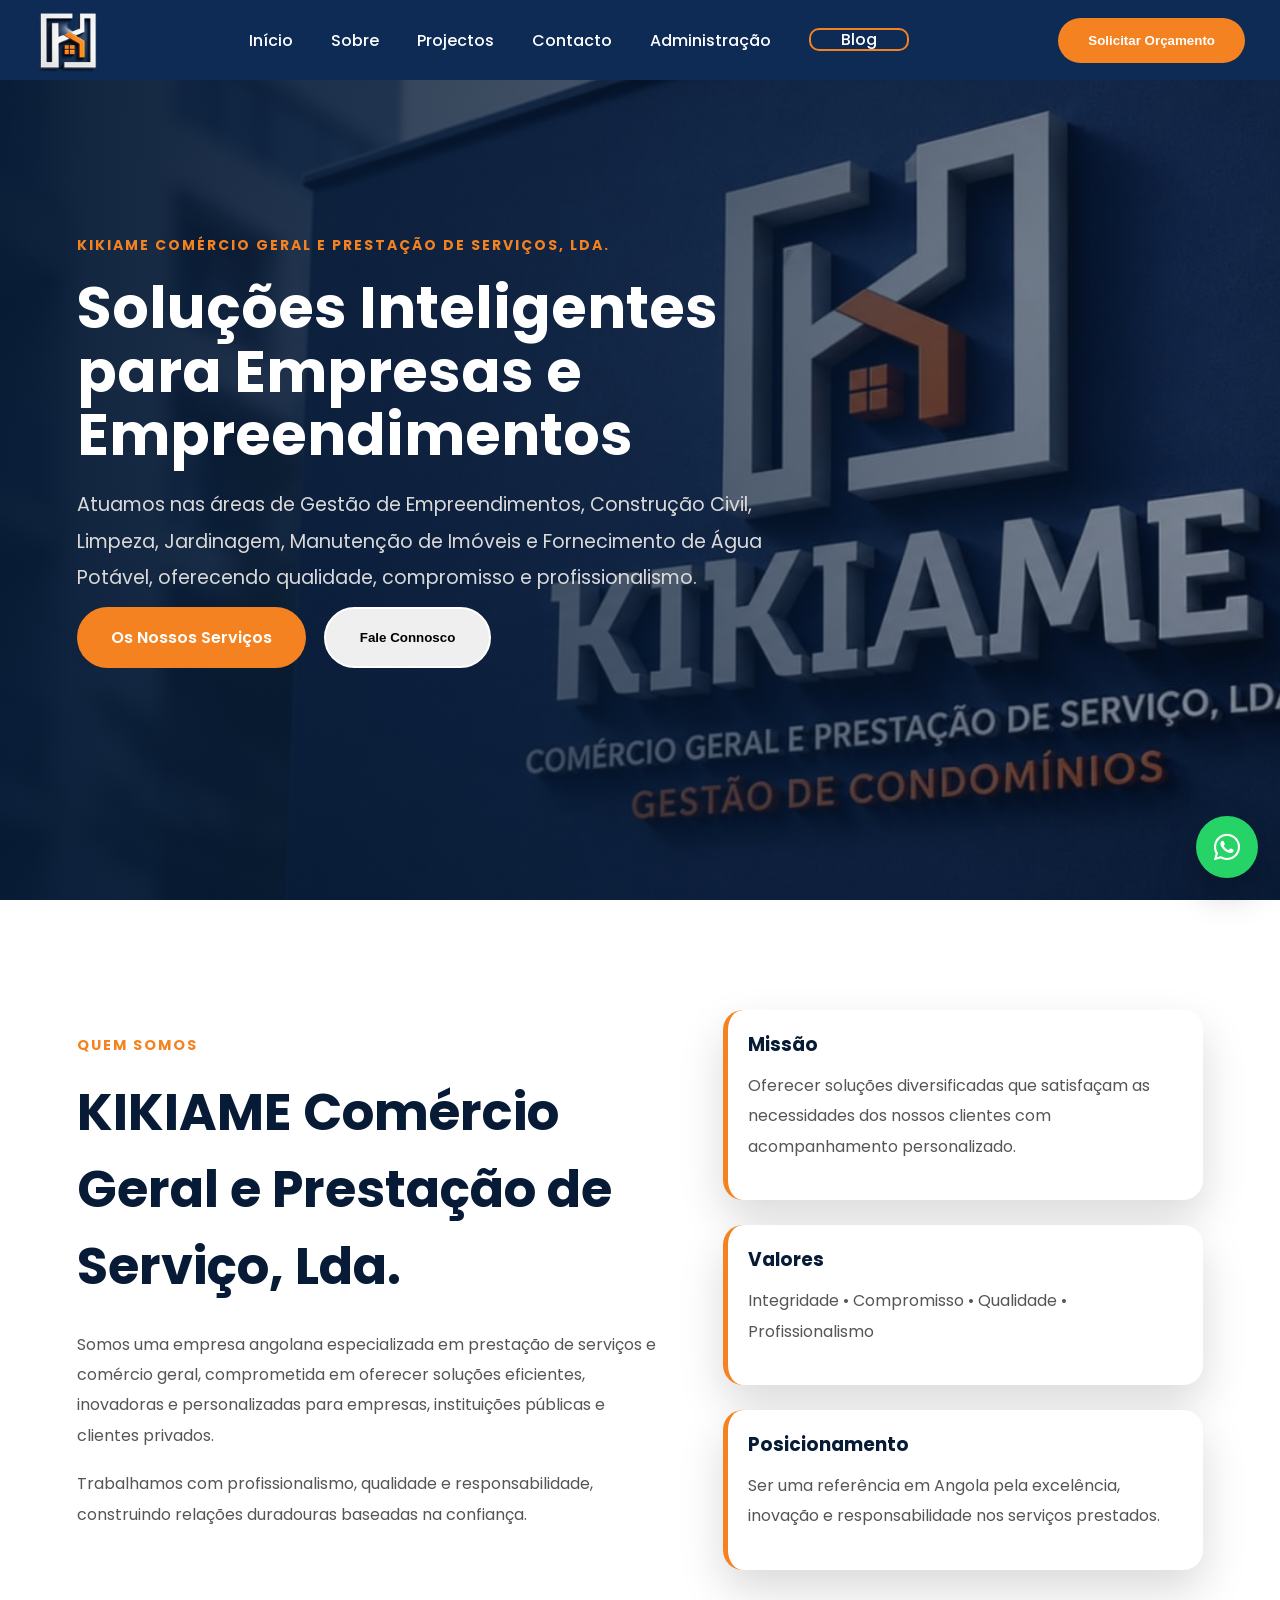
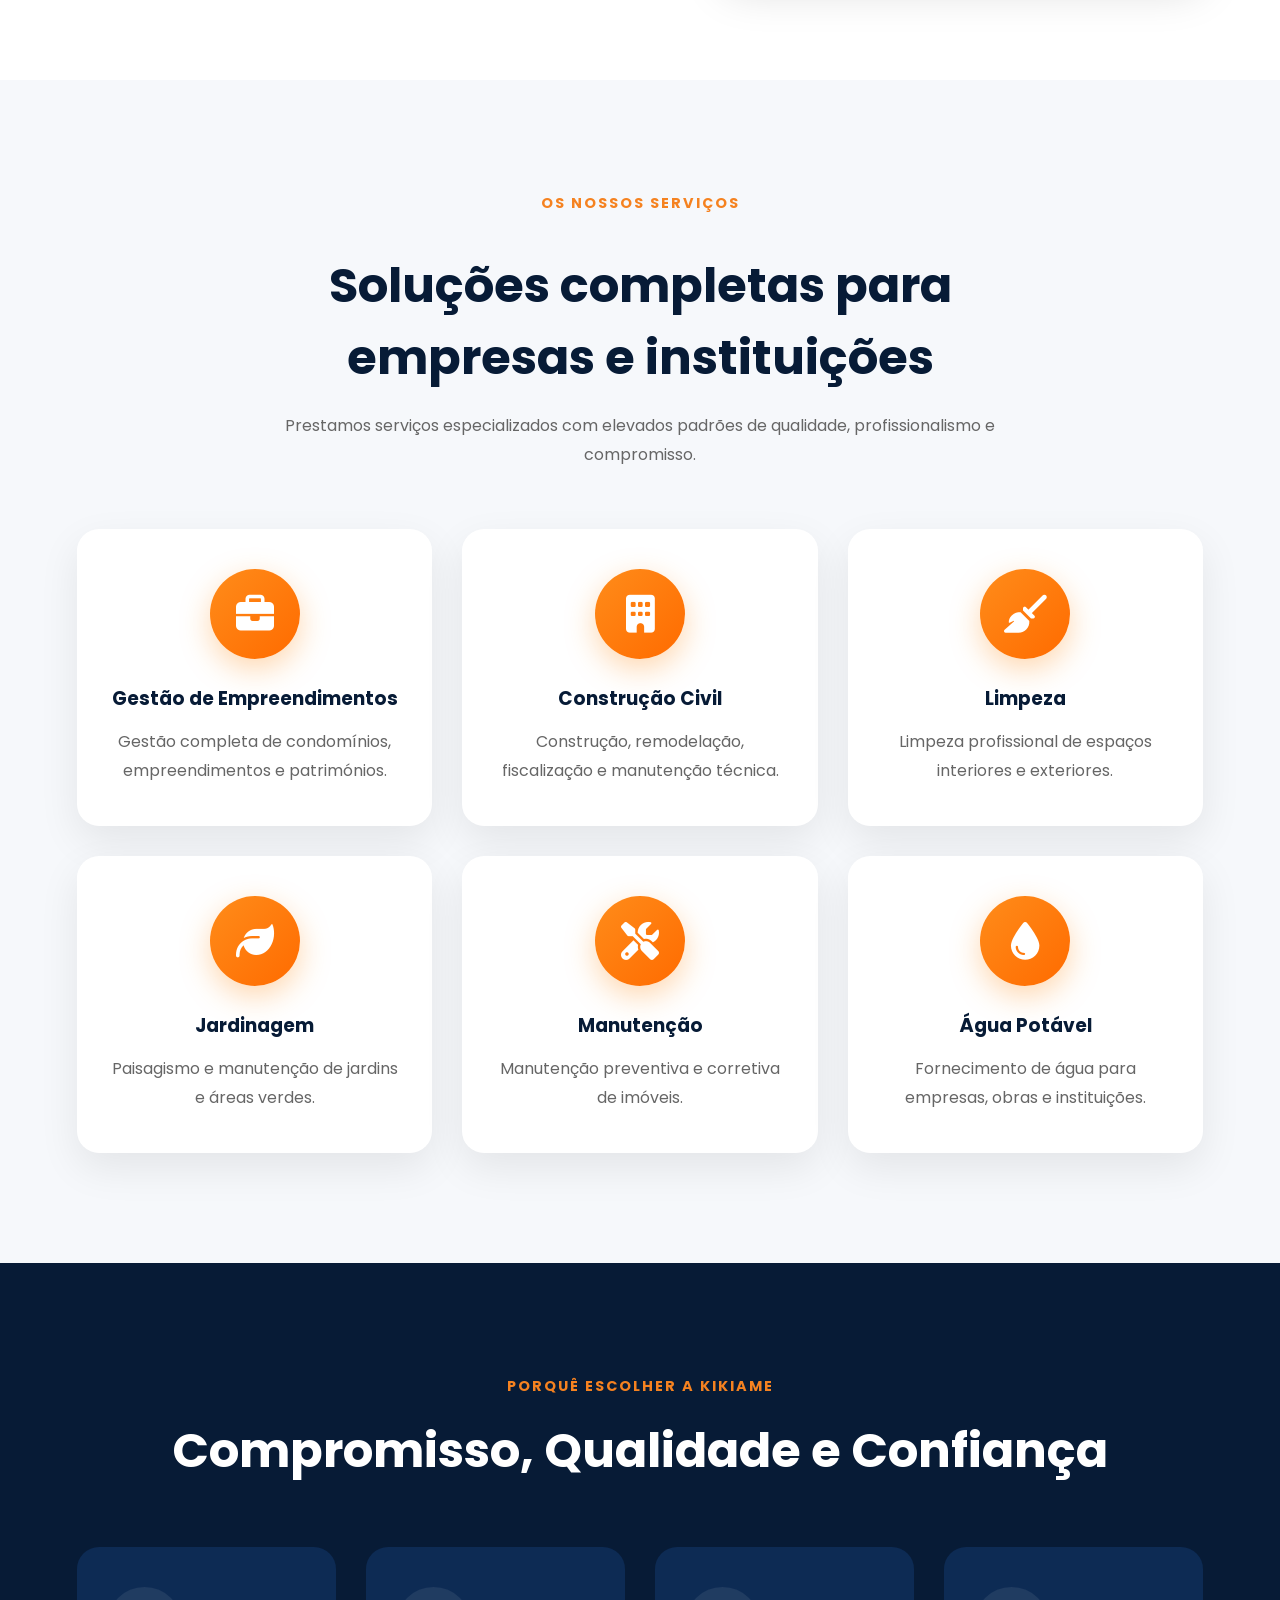
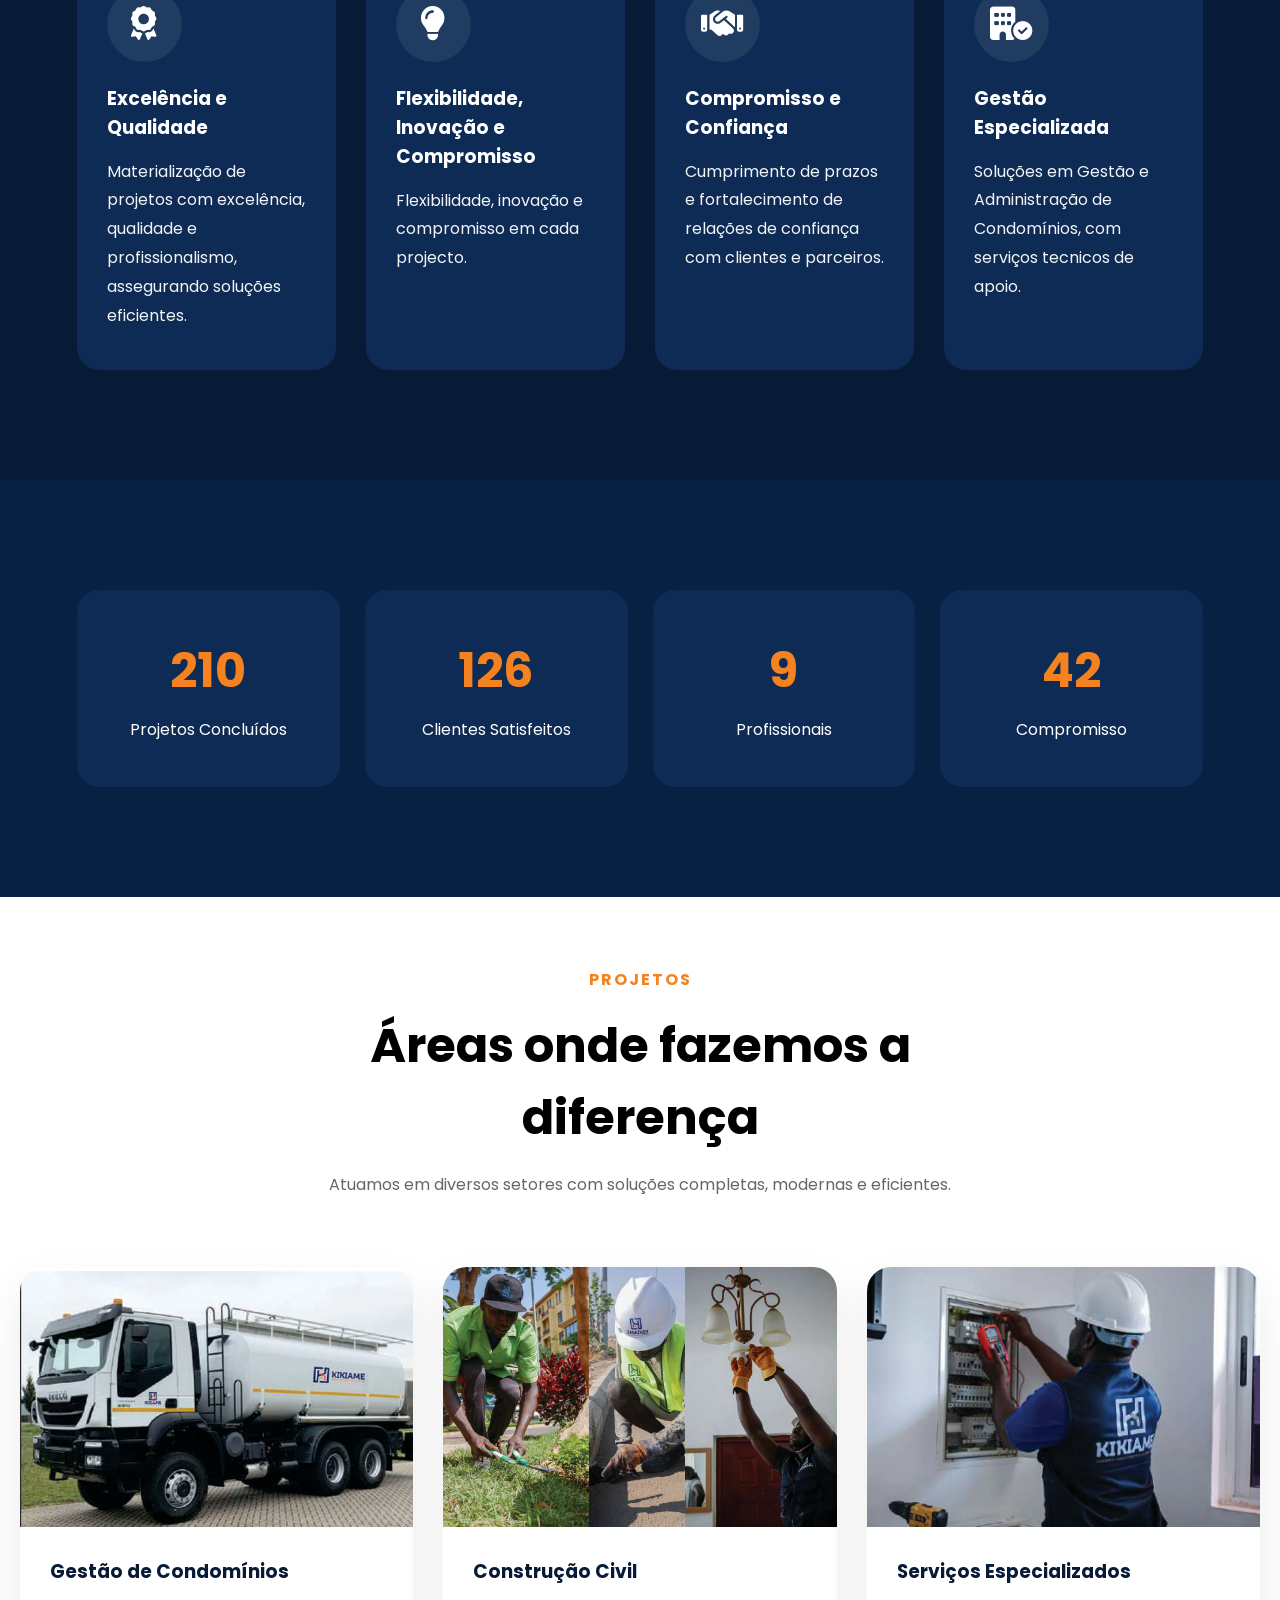
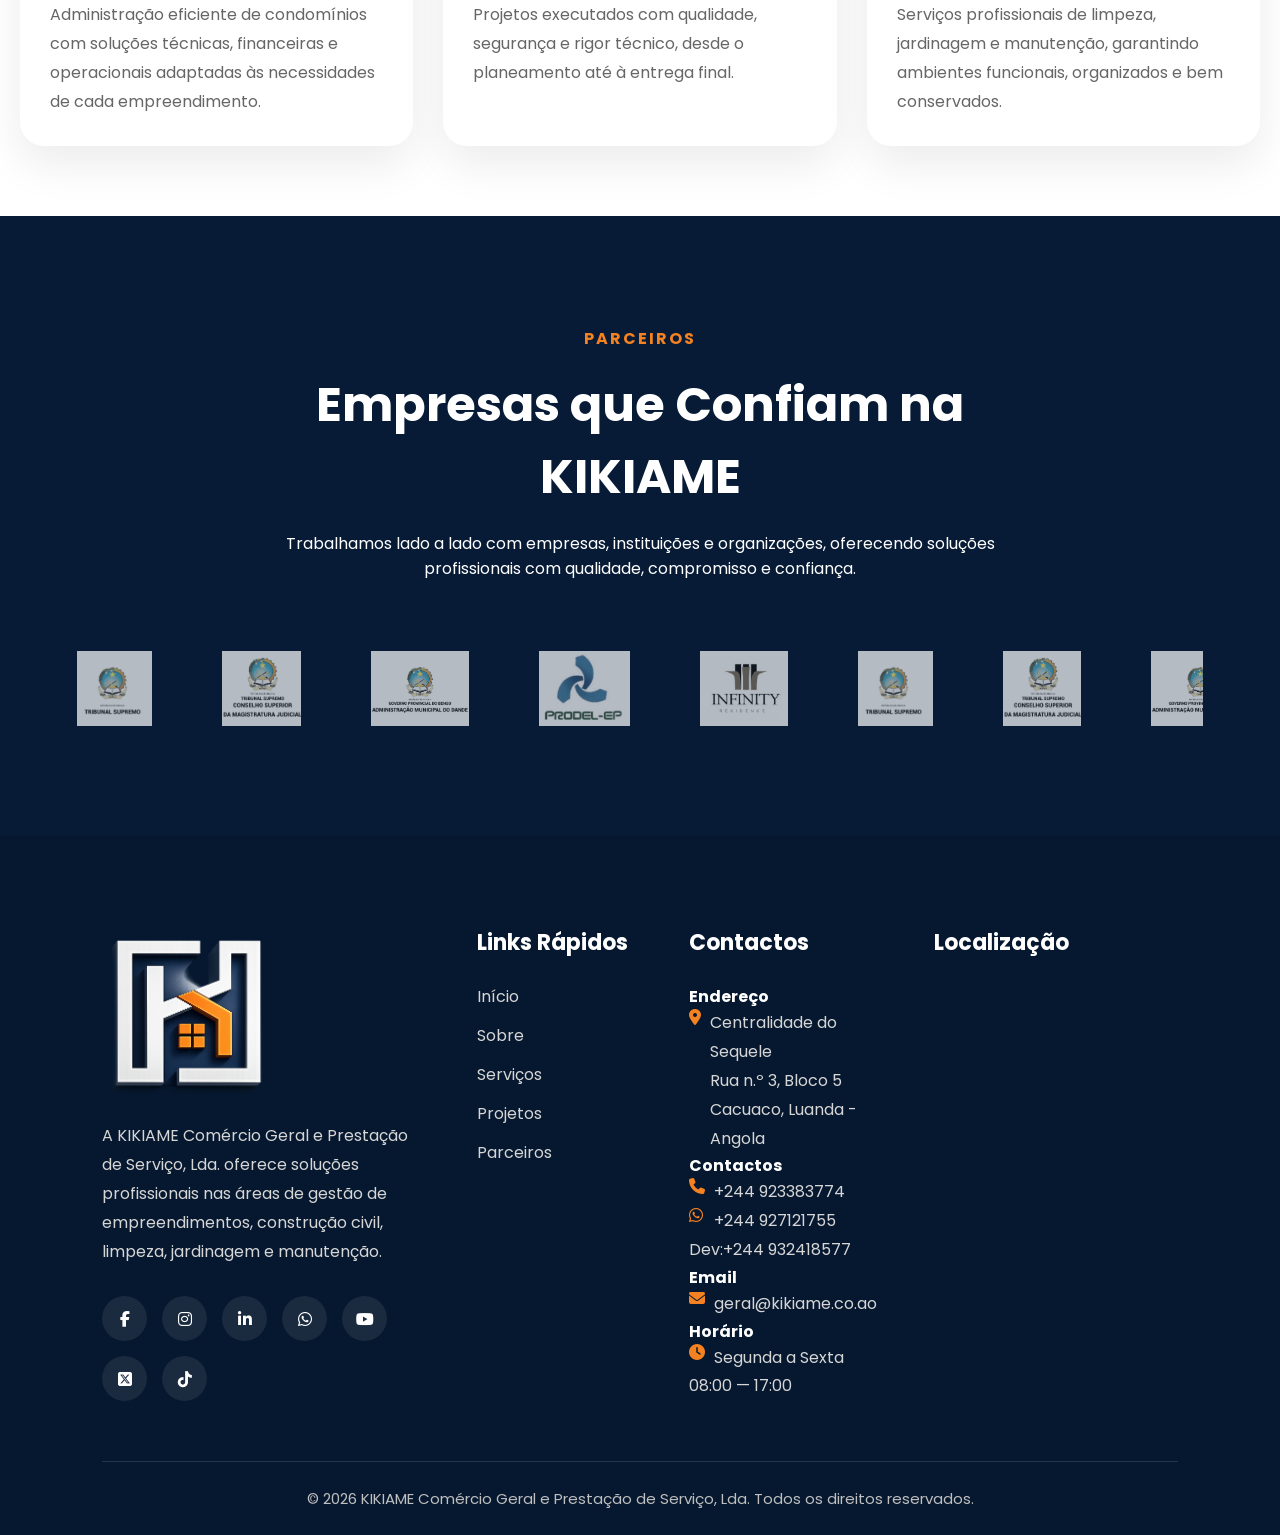
<file: index.html>
<!DOCTYPE html>
<html lang="pt">
<head>

<meta charset="UTF-8">
<meta name="viewport" content="width=device-width, initial-scale=1.0">

<title>KIKIAME | Comércio Geral e Prestação de Serviço</title>

<meta name="description"
content="Empresa especializada em Gestão de Condomínios, Construção Civil, Limpeza, Jardinagem e Manutenção em Angola.">

<link rel="stylesheet" href="assets/css/style.css">
<link rel="stylesheet" href="assets/css/responsive.css">
<link rel="stylesheet" href="assets/css/animations.css">

<link rel="stylesheet"
href="https://unpkg.com/aos@2.3.4/dist/aos.css">

<link rel="preconnect" href="https://fonts.googleapis.com">

<link href="https://fonts.googleapis.com/css2?family=Poppins:wght@300;400;500;600;700;800&display=swap" rel="stylesheet">

<link rel="stylesheet"
href="https://cdnjs.cloudflare.com/ajax/libs/font-awesome/6.5.2/css/all.min.css">

</head>

<body>


<div id="loader">

    <div class="loader-content">

        <img src="assets/images/logo.png" alt="KIKIAME">

        <div class="loader-bar">

            <div class="loader-progress"></div>

        </div>

        <p>A preparar a melhor experiência...</p>

    </div>

</div>


<header>

    <nav class="navbar">

        <a href="#" class="logo">

            <img src="assets/images/logo.png" alt="KIKIAME">

        </a>

        <ul class="nav-links">

            <li><a href="#">Início</a></li>

            <li><a href="#sobre">Sobre</a></li>

            <li><a href="#projetos">Projectos</a></li>

            <li><a href="#contacto">Contacto</a></li>

            <li><a href="login.html" target="_blank">Administração</a></li>

            <li><a href="blog.html" id="blog">Blog</a></li>
         
        </ul>

        <button class="btn-orcamento open-modal">
            Solicitar Orçamento
        </button>

        <div class="menu-toggle">

            <span></span>

            <span></span>

            <span></span>

        </div>

    </nav>

</header>

<section class="hero">

    <div class="hero-overlay"></div>

    <div class="hero-content"  data-aos="fade-right">

        <span class="hero-tag">
            KIKIAME Comércio Geral e Prestação de Serviços, Lda.
        </span>

        <h1>
            Soluções Inteligentes para Empresas e Empreendimentos
        </h1>

        <p>
            Atuamos nas áreas de Gestão de Empreendimentos, Construção Civil,
            Limpeza, Jardinagem, Manutenção de Imóveis e Fornecimento de Água
            Potável, oferecendo qualidade, compromisso e profissionalismo.
        </p>

        <div class="hero-buttons">

            <a href="#servicos" class="btn-primary">
                Os Nossos Serviços
            </a>

         <button type="button" class="btn-secondary" id="openContact">
                Fale Connosco
        </button>

        </div>

    </div>

</section>
<section class="about" id="sobre">

    <div class="container">

        <div class="about-left"  data-aos="fade-right">

            <span class="section-tag">QUEM SOMOS</span>

            <h2>KIKIAME Comércio Geral e Prestação de Serviço, Lda.</h2>

            <p>
                Somos uma empresa angolana especializada em prestação de serviços
                e comércio geral, comprometida em oferecer soluções eficientes,
                inovadoras e personalizadas para empresas, instituições públicas
                e clientes privados.
            </p>

            <p>
                Trabalhamos com profissionalismo, qualidade e responsabilidade,
                construindo relações duradouras baseadas na confiança.
            </p>

        </div>

        <div class="about-right" data-aos="fade-left">

            <div class="info-card">

                <h3>Missão</h3>

                <p>
                    Oferecer soluções diversificadas que satisfaçam as necessidades
                    dos nossos clientes com acompanhamento personalizado.
                </p>

            </div>

            <div class="info-card">

                <h3>Valores</h3>

                <p>
                    Integridade • Compromisso • Qualidade • Profissionalismo
                </p>

            </div>

            <div class="info-card">

                <h3>Posicionamento</h3>

                <p>
                    Ser uma referência em Angola pela excelência, inovação e
                    responsabilidade nos serviços prestados.
                </p>

            </div>

        </div>

    </div>

</section>

<section class="services" id="servicos">

    <div class="services-header">

        <span class="section-tag">OS NOSSOS SERVIÇOS</span>

        <h2>Soluções completas para empresas e instituições</h2>

        <p>
            Prestamos serviços especializados com elevados padrões de qualidade,
            profissionalismo e compromisso.
        </p>

    </div>

    <div class="services-grid">

        <div class="service-card" data-aos="fade-up">

            <div class="service-icon">
                <i class="fas fa-briefcase"></i>
            </div>

            <h3>Gestão de Empreendimentos</h3>

            <p>
                Gestão completa de condomínios, empreendimentos e patrimónios.
            </p>

        </div>

        <div class="service-card" data-aos="fade-up" data-aos-delay="100">

            <div class="service-icon">
                <i class="fa-solid fa-building"></i>
            </div>

            <h3>Construção Civil</h3>

            <p>
                Construção, remodelação, fiscalização e manutenção técnica.
            </p>

        </div>

        <div class="service-card" data-aos="fade-up" data-aos-delay="200">

            <div class="service-icon">
                <i class="fa-solid fa-broom"></i>
            </div>

            <h3>Limpeza</h3>

            <p>
                Limpeza profissional de espaços interiores e exteriores.
            </p>

        </div>

        <div class="service-card" data-aos="fade-up" data-aos-delay="300">

            <div class="service-icon">
                <i class="fa-solid fa-leaf"></i>
            </div>

            <h3>Jardinagem</h3>

            <p>
                Paisagismo e manutenção de jardins e áreas verdes.
            </p>

        </div>

        <div class="service-card" data-aos="fade-up" data-aos-delay="400">

            <div class="service-icon">
                <i class="fa-solid fa-screwdriver-wrench"></i>
            </div>

            <h3>Manutenção</h3>

            <p>
                Manutenção preventiva e corretiva de imóveis.
            </p>

        </div>

        <div class="service-card" data-aos="fade-up" data-aos-delay="500">

            <div class="service-icon">
                <i class="fa-solid fa-droplet"></i>
            </div>

            <h3>Água Potável</h3>

            <p>
                Fornecimento de água para empresas, obras e instituições.
            </p>

        </div>

    </div>

</section>

<section class="why-us">

    <div class="why-header">

        <span class="section-tag">PORQUÊ ESCOLHER A KIKIAME</span>

        <h2>Compromisso, Qualidade e Confiança</h2>

    </div>

 <div class="why-grid">


    <div class="why-card" data-aos="fade-up">

        <div class="why-icon">

            <i class="fa-solid fa-award"></i>

        </div>

        <h3>Excelência e Qualidade</h3>

        <p>
            Materialização de projetos com excelência,
            qualidade e profissionalismo, assegurando soluções eficientes.
        </p>

    </div>


    <div class="why-card" data-aos="fade-up" data-aos-delay="100">

        <div class="why-icon">

            <i class="fa-solid fa-lightbulb"></i>

        </div>

        <h3>Flexibilidade, Inovação e Compromisso</h3>

        <p>
           Flexibilidade, inovação e compromisso em cada projecto.
        </p>

    </div>


    <div class="why-card" data-aos="fade-up" data-aos-delay="200">

        <div class="why-icon">

            <i class="fa-solid fa-handshake"></i>

        </div>

        <h3>Compromisso e Confiança</h3>

        <p>
            Cumprimento de prazos e fortalecimento de relações de confiança com clientes e parceiros.
        </p>

    </div>


    <div class="why-card" data-aos="fade-up" data-aos-delay="300">

        <div class="why-icon">

            <i class="fa-solid fa-building-circle-check"></i>

        </div>

        <h3>Gestão Especializada</h3>

        <p>
            Soluções em Gestão e Administração de Condomínios, com serviços tecnicos de apoio.
        </p>

    </div>

</div>

</section>


<section class="stats">

    <div class="stats-container">

        <div class="stat-box" data-aos="zoom-in">

            <h2 class="counter" data-target="500">0</h2>

            <p>Projetos Concluídos</p>

        </div>

        <div class="stat-box" data-aos="zoom-in">

            <h2 class="counter" data-target="300">0</h2>

            <p>Clientes Satisfeitos</p>

        </div>

        <div class="stat-box" data-aos="zoom-in">

            <h2 class="counter" data-target="20">0</h2>

            <p>Profissionais</p>

        </div>

        <div class="stat-box" data-aos="zoom-in">

            <h2 class="counter" data-target="100">0</h2>

            <p>Compromisso</p>

        </div>

    </div>

</section>

<section class="projects" id="projetos">

    <div class="section-title">

        <span>PROJETOS</span>

        <h2>Áreas onde fazemos a diferença</h2>

        <p>
            Atuamos em diversos setores com soluções completas, modernas e eficientes.
        </p>

    </div>

    <div class="projects-grid">

        <div class="project-card" data-aos="zoom-in-up">
            <img src="assets/images/project1.jpg" alt="Condomínios">
            <div class="project-info">
                <h3>Gestão de Condomínios</h3>
                <p>
Administração eficiente de condomínios com soluções técnicas,
financeiras e operacionais adaptadas às necessidades de cada empreendimento.
            </p>
            </div>
        </div>

        <div class="project-card" data-aos="zoom-in-up">
            <img src="assets/images/project2.jpg" alt="Construção">
            <div class="project-info">
                <h3>Construção Civil</h3>
                <p>
Projetos executados com qualidade, segurança e rigor técnico,
desde o planeamento até à entrega final.
                </p>
            </div>
        </div>

        <div class="project-card" data-aos="zoom-in-up">
            <img src="assets/images/project3.jpg" alt="Limpeza">
            <div class="project-info">
                <h3>Serviços Especializados</h3>
               <p>
Serviços profissionais de limpeza, jardinagem e manutenção,
garantindo ambientes funcionais, organizados e bem conservados.
            </p>
            </div>
        </div>

    </div>

</section>

<section class="partners" id="parceiros">

    <div class="section-title" data-aos="fade-up">

        <span>PARCEIROS</span>

        <h2 id="trabalhamosaolado1">Empresas que Confiam na KIKIAME</h2>

        <p id="trabalhamosaolado">
            Trabalhamos lado a lado com empresas, instituições e organizações,
            oferecendo soluções profissionais com qualidade, compromisso e confiança.
        </p>

    </div>

    <div class="partners-slider" data-aos="fade-up" data-aos-delay="200">

        <div class="partners-track">

            <img src="assets/images/partner1.png" alt="Parceiro 1">
            <img src="assets/images/partner2.png" alt="Parceiro 2">
            <img src="assets/images/partner3.png" alt="Parceiro 3">
            <img src="assets/images/partner4.png" alt="Parceiro 4">
            <img src="assets/images/partner5.png" alt="Parceiro 5">


            <img src="assets/images/partner1.png" alt="Parceiro 1">
            <img src="assets/images/partner2.png" alt="Parceiro 2">
            <img src="assets/images/partner3.png" alt="Parceiro 3">
            <img src="assets/images/partner4.png" alt="Parceiro 4">
            <img src="assets/images/partner5.png" alt="Parceiro 5">

            <img src="assets/images/partner1.png" alt="Parceiro 1">
            <img src="assets/images/partner2.png" alt="Parceiro 2">
            <img src="assets/images/partner3.png" alt="Parceiro 3">
            <img src="assets/images/partner4.png" alt="Parceiro 4">
            <img src="assets/images/partner5.png" alt="Parceiro 5">

        </div>

    </div>

</section>

<div class="menu-overlay"></div>

<div class="mobile-menu">

    <div class="menu-close">

        <i class="fa-solid fa-xmark"></i>

    </div>
    <h1>Kikiame</h1>

        <a href="#">Início</a>

        <a href="#sobre">Sobre</a>

        <a href="#servicos">Serviços</a>

        <a href="#projetos">Projetos</a>

        <a href="#parceiros">Parceiros</a>

        <a href="#contacto">Contacto</a>

        <a href="blog.html">Blog</a>

        <a href="login.html" target="_blank">Administração</a>

    <button class="mobile-btn open-modal">
        Solicitar Orçamento
    </button>

</div>


<footer class="footer" id="contacto">

    <div class="footer-container">

        <div class="footer-col">

            <img src="assets/images/logo.png" alt="KIKIAME" class="footer-logo">

            <p>
                A KIKIAME Comércio Geral e Prestação de Serviço, Lda. oferece
                soluções profissionais nas áreas de gestão de empreendimentos,
                construção civil, limpeza, jardinagem e manutenção.
            </p>

            <div class="footer-social">

                <a href="https://www.facebook.com/profile.php?id=61592482660702"><i class="fab fa-facebook-f"></i></a>

                <a href="https://www.instagram.com/geralkikiame01/"><i class="fab fa-instagram"></i></a>

                <a href="https://www.linkedin.com/in/geral-kikiame-undefined-226283426/"><i class="fab fa-linkedin-in"></i></a>

                <a href="https://wa.me/244927121755"><i class="fab fa-whatsapp"></i></a>

                <a href="https://www.youtube.com/@GeralKikiame"><i class="fa-brands fa-youtube"></i></a>
                <a href="https://x.com/Kikiame01"><i class="fa-brands fa-square-x-twitter"></i></i></a>
                <a href="https://www.tiktok.com/@geralkikiame?lang=pt"><i class="fa-brands fa-tiktok"></i></a>

            </div>

        </div>

        <div class="footer-col">

            <h3>Links Rápidos</h3>

            <ul>

                <li><a href="#">Início</a></li>

                <li><a href="#sobre">Sobre</a></li>

                <li><a href="#servicos">Serviços</a></li>

                <li><a href="#projetos">Projetos</a></li>

                <li><a href="#parceiros">Parceiros</a></li>

            </ul>

        </div>

        <div class="footer-col">

            <h3>Contactos</h3>
<div class="footer-contact">

    <h4>Endereço</h4>

    <p>
        <i class="fa-solid fa-location-dot"></i>

        Centralidade do Sequele<br>

        Rua n.º 3, Bloco 5<br>

        Cacuaco, Luanda - Angola
    </p>

</div>

<div class="footer-contact">

    <h4>Contactos</h4>

    <p>

        <i class="fa-solid fa-phone"></i>

        +244 923383774

    </p>

    <p>

        <i class="fa-brands fa-whatsapp"></i>

        +244 927121755

    </p>

    <p href="tel:932418577">

        Dev:
        <a href="tel:932418577">+244 932418577</a>

    </p>

</div>

<div class="footer-contact">

    <h4>Email</h4>

    <p>

        <i class="fa-solid fa-envelope"></i>

        geral@kikiame.co.ao

    </p>

</div>

<div class="footer-contact">

    <h4>Horário</h4>

    <p>

        <i class="fa-solid fa-clock"></i>

        Segunda a Sexta

    </p>

    <p>

        08:00 — 17:00

    </p>

</div>

        </div>

        <div class="footer-col">

            <h3>Localização</h3>

            <iframe
src="https://www.google.com/maps?q=Centralidade%20do%20Sequele,%20Rua%20n.º%203,%20Bloco%205,%20Cacuaco,%20Luanda,%20Angola&output=embed"
width="100%"
height="450"
style="border:0;"
allowfullscreen=""
loading="lazy"
referrerpolicy="no-referrer-when-downgrade">
            </iframe>

        </div>

    </div>

    <div class="footer-bottom">

        © 2026 KIKIAME Comércio Geral e Prestação de Serviço, Lda. Todos os direitos reservados.

    </div>

</footer>

<div class="quote-modal" id="quoteModal">
<div class="quote-box">
    <div class="quote-left">

    <img src="assets/images/logo.png" alt="KIKIAME">

    <h2>Solicite o seu orçamento</h2>

    <p>
        A nossa equipa responderá em poucos minutos com uma proposta personalizada.
    </p>

    <div class="quote-info">

        <div>

            <i class="fa-solid fa-phone"></i>

            <span>Atendimento rápido</span>

        </div>

        <div>

            <i class="fa-solid fa-shield-halved"></i>

            <span>100% Confidencial</span>

        </div>

        <div>

            <i class="fa-solid fa-clock"></i>

            <span>Resposta em poucas horas</span>

        </div>

    </div>

</div>

<div class="quote-right">

    <button class="close-modal" id="closeModal" type="button">

        <i class="fa-solid fa-xmark"></i>

    </button>

    <span class="section-tag">

        ORÇAMENTO

    </span>

    <h2>Fale Connosco</h2>

    <form id="quoteForm">

        <input
        type="text"
        id="nome"
        placeholder="Nome Completo"
        required>

        <input
        type="tel"
        id="telefone"
        placeholder="Telefone"
        required>

        <input
        type="email"
        id="email"
        placeholder="Email">

        <select id="servico">

            <option value="">Escolha um serviço</option>

            <option>Gestão de Empreendimentos</option>

            <option>Construção Civil</option>

            <option>Limpeza</option>

            <option>Jardinagem</option>

            <option>Manutenção</option>

            <option>Água Potável</option>

        </select>

        <textarea
        id="mensagem"
        rows="5"
        placeholder="Descreva o serviço"></textarea>

        <button class="btn-primary" type="submit">

            <i class="fa-brands fa-whatsapp"></i>

            Enviar para WhatsApp

        </button>

    </form>

</div>
</div>
</div>



<a href="https://wa.me/244927121755"

class="whatsapp"

target="_blank">

<i class="fab fa-whatsapp"></i>

</a>

<button id="backToTop">

    <i class="fa-solid fa-arrow-up"></i>

</button>


<div class="contact-modal" id="contactModal">

    <div class="contact-box">

        <button class="close-contact" id="closeContact">
            <i class="fas fa-times"></i>
        </button>

        <span class="section-tag">CONTACTOS</span>

        <h2>Estamos prontos para ajudá-lo</h2>

        <p>
            Escolha a forma de contacto mais conveniente.
        </p>

        <div class="contact-options">

            <a href="tel:+244923383774" class="contact-item">

                <i class="fas fa-phone"></i>

                <div>

                    <h4>Ligar</h4>

                    <span>+244 923 383 774</span>

                </div>

            </a>

            <a href="https://wa.me/244927121755" target="_blank" class="contact-item">

                <i class="fab fa-whatsapp"></i>

                <div>

                    <h4>WhatsApp</h4>

                    <span>Responderemos rapidamente.</span>

                </div>

            </a>

            <a href="mailto:geral@kikiame.co.ao" class="contact-item">

                <i class="fas fa-envelope"></i>

                <div>

                    <h4>Email</h4>

                    <span>geral@kikiame.co.ao</span>

                </div>

            </a>

            <a href="https://maps.google.com/?q=Centralidade+do+Sequele,+Rua+3,+Bloco+5,+Cacuaco,+Luanda" target="_blank" class="contact-item">

                <i class="fas fa-location-dot"></i>

                <div>

                    <h4>Localização</h4>

                    <span>Ver no Google Maps</span>

                </div>

            </a>

        </div>

    </div>

</div>

<script src="assets/js/main.js"></script>
<script src="https://unpkg.com/aos@2.3.4/dist/aos.js"></script>

<script>
    AOS.init({
        duration: 900,
        once:true
    });
</script>

</body>

</html>
</file>
<file: assets/css/style.css>
:root{
    --primary:#F58220;
    --primary-hover:#ff9d46;
    --dark:#071B36;
    --dark-2:#0d2b54;
    --white:#ffffff;
    --gray:#d9d9d9;
    --shadow:0 20px 45px rgba(0,0,0,.15);
    --radius:20px;
    --transition:.35s ease;
    --container:1280px;
}

*{
    margin:0;
    padding:0;
    box-sizing:border-box;
}

html{
    scroll-behavior:smooth;
}

body{
    font-family:'Poppins',sans-serif;
    background:var(--dark);
    color:#fff;
    overflow-x:hidden;
}

img{
    display:block;
    width:100%;
    max-width:100%;
}

a{
    text-decoration:none;
    color:inherit;
}

section{
    padding:110px 6%;
}

.container{
    width:min(100%,var(--container));
    margin:auto;
}

header{
    position:fixed;
    inset:0 0 auto 0;
    z-index:9999;
    top:0;
    left:0;
    
}

.navbar{
    position: relative;

    max-width:1400px;

    margin:auto;

    height:80px;

    display:flex;

    justify-content:space-between;

    align-items:center;

    background:#0d2b54;

    backdrop-filter:blur(15px);

    padding: 0 35px;

    transition:.4s;
    z-index: 999990;

}

.navbar.scrolled{

    background:rgba(7,27,54,.88);

    backdrop-filter:blur(20px);

    box-shadow:0 12px 40px rgba(0,0,0,.25);

}

.logo img{

height:65px;

transition:.4s;

}

.nav-links{

    display:flex;

    list-style:none;

    gap:38px;

}

.nav-links a{

    color:#fff;

    font-weight:500;

    position:relative;

    transition:.3s;

}

.nav-links a::after{

    content:"";

    position:absolute;

    left:0;

    bottom:-8px;

    width:0;

    height:2px;

    background:var(--primary);

    transition:.3s;

}

.nav-links a:hover{

    color:var(--primary);

}

.nav-links a:hover::after{

    width:100%;

}

.btn-orcamento{

    padding:15px 30px;

    border-radius:50px;

    background:var(--primary);

    color:#fff;

    border:none;

    font-weight:600;

    cursor:pointer;

    transition:var(--transition);

}

.btn-orcamento:hover{

    background:var(--primary-hover);

    transform:translateY(-3px);

}

.menu-toggle{

display:none;

right: 20px;

width:45px;

height:45px;

position:fixed;

align-items:center;

cursor:pointer;

z-index:99999;

}

.menu-toggle span{

position:absolute;

width:28px;

height:3px;

background:#fff;

border-radius:50px;

}

.menu-toggle span:nth-child(1){

transform:translateY(-8px);

}

.menu-toggle span:nth-child(2){

transform:translateY(0);

}

.menu-toggle span:nth-child(3){

transform:translateY(8px);

}
#blog{
    display: flex;
    justify-content: center;
    border: 2px solid #F58220;
    border-radius: 10px;
    height: 23px;
    width: 100px;
    text-align: center;
    align-items: center;
    gap: 10px;
}
.mobile-menu{

position:fixed;

top:0;

right:-100%;

width:85%;

max-width:330px;

height:100vh;

background:#071B36;

display:flex;

flex-direction:column;

align-items:center;

justify-content:flex-start;

padding:90px 30px 30px;

gap:20px;

overflow-y:auto;

transition:.45s ease;

z-index:99999;

box-shadow:-15px 0 40px rgba(0,0,0,.35);

padding:40px;

}

.mobile-menu.active{

right:0;

}

.mobile-menu a{

width:100%;

padding:5px;

border-radius:12px;

text-align:left;

font-size:18px;

font-weight:500;

color:#fff;

transition:.3s;

}

.mobile-menu a:hover{

background:rgba(255,255,255,.08);

color:#F58220;

}

.mobile-btn{

width:100%;

margin-top:20px;

background:#F58220;

padding:16px;
border: none;
border-radius:50px;

text-align:center;

font-weight:600;

color:#fff;

}

.menu-close{

position:absolute;

top:20px;

right:20px;

width:45px;

height:45px;

display:flex;

justify-content:center;

align-items:center;

font-size:34px;

cursor:pointer;

color:#fff;

z-index:10000;

transition:.3s;

}

.menu-close:hover{

    color:#F58220;

    transform:rotate(90deg);

}

.hero{

    min-height:100vh;

    display:flex;

    align-items:center;

    position:relative;

    background:url("../images/hero.jpg") center/cover no-repeat;

}

.hero-overlay{

    position:absolute;

    inset:0;

    background:linear-gradient(
        90deg,
        rgba(7,27,54,.95),
        rgba(7,27,54,.72),
        rgba(7,27,54,.45)
    );

}

.hero-content{

    position:relative;

    z-index:2;

    max-width:700px;

}

.hero-tag{

    color:var(--primary);

    font-size:14px;

    font-weight:700;

    letter-spacing:2px;

    text-transform:uppercase;

}

.hero h1{

    margin:20px 0;

    font-size: clamp(2.5rem,5vw,3.6rem);

    line-height:1.1;

}

.hero p{

    font-size:clamp(1rem,2vw,1.2rem);

    color:var(--gray);

    line-height:1.9;

}

.hero-buttons{

    display:flex;

    gap:18px;

    margin-top:10px;

    flex-wrap:wrap;

}

.btn-primary,

.btn-secondary{
    cursor: pointer;
    padding:18px 34px;

    border-radius:50px;

    font-weight:600;

    transition:.35s;

}

.btn-primary{
    cursor: pointer;
    border: none;

    background:var(--primary);

    color:#fff;

}

.btn-primary:hover{

    transform:translateY(-4px);

}

.btn-secondary{
    padding:18px 34px;
    border:2px solid #fff;

    color:#000;

}

.btn-secondary:hover{
    transform: translateY(-5px);
    background:#fff;

    color:var(--dark);

}

.about {
    background: #fff;
    color: #222;
}

.about .container {
    display: grid;
    grid-template-columns: 1.1fr .9fr;
    gap: 60px;
    align-items: center;
}

.section-tag {
    display: inline-block;
    color: var(--primary);
    font-size: .9rem;
    font-weight: 700;
    letter-spacing: 2px;
    text-transform: uppercase;
    margin-bottom: 18px;
}

.about h2 {
    font-size: clamp(2rem, 4vw, 6rem);
    color: var(--dark);
    margin-bottom: 25px;
}

.about p {
    color: #555;
    line-height: 1.9;
    margin-bottom: 18px;
}

.about-right {
    display: grid;
    gap: 25px;
}

.info-card {
    background: #fff;
    padding: 20px;
    border-radius: var(--radius);
    border-left: 5px solid var(--primary);
    box-shadow: var(--shadow);
    transition: var(--transition);
}

.info-card:hover {
    transform: translateY(-8px);
}

.info-card h3 {
    color: var(--dark);
    margin-bottom: 12px;
}

.services {
    background: #f6f8fb;
}

.services-header {
    max-width: 760px;
    margin: 0 auto 60px;
    text-align: center;
}

.services-header h2 {
    color: var(--dark);
    font-size: clamp(2rem, 4vw, 3rem);
    margin: 18px 0;
}

.services-header p {
    text-align: center;
    align-items: center;
    color: #666;
    line-height: 1.8;
}

.services-grid {
    display: grid;
    grid-template-columns: repeat(auto-fit, minmax(300px, 1fr));
    gap: 30px;
}

.service-card {
    background: #fff;
    border-radius: 22px;
    padding: 40px 30px;
    text-align: center;
    box-shadow: 0 15px 40px rgba(0, 0, 0, .08);
    transition: .4s;
}

.service-card:hover {
    transform: translateY(-10px);
    box-shadow: 0 25px 55px rgba(0, 0, 0, .15);
}

.service-icon{

    width:90px;
    height:90px;

    margin:0 auto 25px;

    display:flex;
    align-items:center;
    justify-content:center;

    border-radius:50%;

    background:linear-gradient(135deg,#ff8c1a,#ff6b00);

    color:#fff;

    font-size:38px;

    box-shadow:0 10px 30px rgba(255,140,26,.35);

}

.service-card h3 {
    color: var(--dark);
    margin-bottom: 15px;
}

.service-card p {
    color: #666;
    line-height: 1.8;
}

.why-us {
    background: var(--dark);
}

.why-header {
    text-align: center;
    margin-bottom: 60px;
}

.why-header h2 {
    font-size: clamp(2rem, 4vw, 3rem);
}

.why-grid {
    display: grid;
    grid-template-columns: repeat(4, 1fr);
    gap: 30px;
}

.why-card {
    background: var(--dark-2);
    border-radius: 22px;
    padding: 40px 30px;
    transition: .35s;
    zoom: calc(1.1fr);
}

.why-card:hover {
    transform: translateY(-10px);
    background: #0E4A7C;
}

.why-icon {
    width: 75px;
    height: 75px;
    border-radius: 50%;
    background: rgba(255, 255, 255, .08);
    display: flex;
    align-items: center;
    justify-content: center;
    margin-bottom: 22px;
}

.why-icon i {
    font-size: 34px;
}

.why-card h3 {
    margin-bottom: 16px;
}

.why-card p {
    line-height: 1.8;
    opacity: .95;
}

.stats {
    background: #082042;
}

.stats-container {
    width: min(1200px, 100%);
    margin: auto;
    display: grid;
    grid-template-columns: repeat(auto-fit, minmax(220px, 1fr));
    gap: 25px;
}

.stat-box {
    background: #0d2b54;
    border-radius: 22px;
    padding: 45px 25px;
    text-align: center;
    transition: .35s;
}

.stat-box:hover {
    transform: translateY(-8px);
    background: #123c72;
}

.stat-box h2 {
    color: var(--primary);
    font-size: 3rem;
    margin-bottom: 10px;
}

.stat-box p {
    color: #fff;
    font-size: 1rem;
}

.projects{
    background:#fff;
    padding:70px 20px;
}

.section-title{
    max-width:760px;
    margin:0 auto 70px;
    text-align:center;
}

.section-title span{

color:#F58220;

font-weight:700;

letter-spacing:2px;

}

.section-title h2{
    margin:18px 0;
    font-size:clamp(2rem,4vw,3rem);
    color: black;
}

.section-title p{
    color: #666;
}

.projects-grid{
    display:grid;
    grid-template-columns: repeat(3,1fr);
    gap:30px;
    align-items: stretch;
}

.project-card{
    width: 100%;
    background:#fff;
    border-radius:24px;
    overflow:hidden;
    box-shadow:0 18px 45px rgba(0,0,0,.08);
    transition:.4s;
}

.project-card:hover{
    transform:translateY(-10px);
    box-shadow:0 28px 60px rgba(0,0,0,.16);
}

.project-card img{
    width:100%;
    height:260px;
    object-fit:cover;
    transition:.45s;
}

.project-card:hover img{
    transform:scale(1.08);
}

.project-info{
    padding:30px;
}

.project-info h3{
    color:var(--dark);
    margin-bottom:15px;
}

.project-info p{
    color:#666;
    line-height:1.8;
}

.s{

    background:#071B36;

    padding:120px 8%;

    overflow:hidden;

}
.partners-slider{
    overflow:hidden;
    margin-top:60px;
}

.partners-track{
    display:flex;
    align-items:center;
    gap:70px;
    width:max-content;
    animation:slidePartners 25s linear infinite;
}

.partners-track:hover{
    animation-play-state:paused;
}

.partners-track img{

    height:75px;

    width:auto;

    filter:grayscale(50%);

    opacity:.7;

    transition:.35s;

}
.partners-track img:hover{
    filter:none;
    opacity:1;
    transform:scale(1.1);
}

@keyframes slidePartners{

    from{
        transform:translateX(0);
    }

    to{
        transform:translateX(-50%);
    }

}
p a{
    cursor: pointer;
}
p:hover a{
    color: #F58220;
    transform: translateX(5px);
    transition: 0.3s ease-in;
}
.footer{

    background:#06182f;

    color:#fff;

    padding:90px 8% 25px;

}

.footer-container{

    display:grid;

    grid-template-columns:2fr 1fr 1.2fr 1.5fr;

    gap:50px;

}
.footer-col p{
    text-align: left;
    align-items: flex-start;
    display: flex;
}
.footer-logo{

    width:170px;

    margin-bottom:25px;

}

.footer p{

    color:#d6d6d6;

    line-height:1.8;

}

.footer h3{

    color:#fff;

    margin-bottom:25px;

    font-size:22px;

}
#trabalhamosaolado ,#trabalhamosaolado1{
    color: white;
}

.footer ul{

    list-style:none;

}

.footer ul li{

    margin-bottom:14px;

}

.footer ul li a{

    color:#d6d6d6;

    transition:.3s;

}

.footer ul li a:hover{

    color:#F58220;

    padding-left:8px;

}

.footer-social{
    justify-content: flex-start;

    flex-wrap: wrap;

    display:flex;

    gap:15px;

    margin-top:30px;

}


.footer-social a{

    width:45px;

    height:45px;

    display:flex;

    justify-content:center;

    align-items:center;

    background:rgba(255,255,255,.08);

    border-radius:50%;

    color:#fff;

    transition:.35s;

}

.footer-social a:hover{

    background:#F58220;

    transform:translateY(-6px);

}

.footer p i{

    color:#F58220;

    width:25px;

}

.footer iframe{

    width:100%;

    height:220px;

    border:none;

    border-radius:15px;

}

.footer-bottom{

    margin-top:60px;

    padding-top:25px;

    border-top:1px solid rgba(255,255,255,.12);

    text-align:center;

    color:#bfbfbf;

    font-size:15px;

}

.quote-modal{

    overflow: auto;

    position:fixed;

    inset:0;

    background:rgba(0,0,0,.65);

    backdrop-filter:blur(8px);

    display:flex;

    justify-content:center;

    align-items:center;

    padding:30px;

    opacity:0;

    visibility:hidden;

    transition:.35s;

    z-index:99999;

}

.quote-modal.active{

    opacity:1;

    visibility:visible;

}

.quote-box{

display:grid;

grid-template-columns:330px 1fr;

overflow: auto;

padding:0;

max-width:1000px;

max-height:95vh;

backdrop-filter: blur(20px);

background: rgba(7, 27, 54, .88);

border-radius:24px;

box-shadow:10px 30px 90px rgba(0,0,0,.35);

position:relative;

}

.quote-left{

background:linear-gradient(160deg,#071B36,#0E4A7C);

color:white;

padding:50px 35px;

display:flex;

flex-direction:column;

justify-content:center;

}

.quote-left img{

width:110px;

margin-bottom:0px;

}

.quote-left h2{

font-size:34px;

margin-bottom:10px;

}

.quote-left p{

line-height:1.8;

opacity:.9;

}

.quote-info{

margin-top:45px;

display:flex;

flex-direction:column;

gap:20px;

}

.quote-info div{

display:flex;

align-items:center;

gap:15px;

}

.quote-info i{

width:45px;

height:45px;

display:flex;

align-items:center;

justify-content:center;

background:#F58220;

border-radius:50%;

font-size:18px;

}

.quote-right{

padding:45px;

overflow:auto;

position:relative;

}

.quote-right h2{

color:#000;

margin:10px 0 25px;

}

.quote-right input,
.quote-right textarea,
.quote-right select{

width:100%;

padding:16px;

margin-bottom:10px;

border-radius:12px;

border:1px solid #ddd;

font-size:15px;

}

.quote-right textarea{

resize:none;

height:140px;

}

.quote-right button.btn-primary{

width:100%;

font-size:17px;

}

.close-modal{

position:absolute;

top:10px;

right:20px;

width:42px;

height:42px;

border:none;

border-radius:50%;

background:#071B36;

color:white;

cursor:pointer;

transition:.3s;

}

.close-modal:hover{

background:#F58220;

transform:rotate(90deg);

}

.whatsapp{
    position:fixed;
    right:22px;
    bottom:22px;
    width:62px;
    height:62px;
    border-radius:50%;
    background:#25D366;
    display:flex;
    justify-content:center;
    align-items:center;
    color:#fff;
    font-size:30px;
    box-shadow:0 15px 35px rgba(0,0,0,.25);
    transition:.35s;
    z-index:999;
}

.whatsapp:hover{
    transform:scale(1.12);
}

#backToTop{
    position:fixed;
    right:22px;
    bottom:100px;
    width:52px;
    height:52px;
    border:none;
    border-radius:50%;
    background:#F58220;
    color:#fff;
    font-size:20px;
    cursor:pointer;
    opacity:0;
    visibility:hidden;
    transition:.35s;
    z-index:998;
}

#backToTop.show{
    opacity:1;
    visibility:visible;
}

#backToTop:hover{
    transform:translateY(-6px);
    background:#ff9d46;
}

#loader{

position:fixed;

top:0;

left:0;

width:100%;

height:100vh;

background:#071B36;

display:flex;

justify-content:center;

align-items:center;

z-index:99999;

transition:opacity .8s ease, visibility .8s;

}

.loader-content{

text-align:center;

}

.loader-content img{

width:180px;

margin:auto;

animation:logoFloat 2s ease-in-out infinite;

}

.loader-bar{

width:260px;

height:8px;

background:#1d3f69;

border-radius:30px;

margin:35px auto;

overflow:hidden;

}

.loader-progress{

height:100%;

width:0;

background:#F58220;

animation:loading 1.5s linear forwards;

}

.loader-content p{

margin-top:20px;

color:white;

font-size:16px;

letter-spacing:1px;

}

@keyframes loading{

0%{

width:0;

}

100%{

width:100%;

}

}

@keyframes logoFloat{

0%,100%{

transform:translateY(0);

}

50%{

transform:translateY(-12px);

}

}

#loader.hide{

opacity:0;

visibility:hidden;

pointer-events:none;

}

.menu-overlay{

position:fixed;

top:0;

left:0;

width:100%;

height:100vh;

background:rgba(0,0,0,.45);

backdrop-filter:blur(4px);

opacity:0;

visibility:hidden;

z-index:99999;

}

.menu-overlay.active{

opacity:1;

visibility:visible;

}
html,
body{

    overflow-x:hidden;

    max-width:100%;

}

*{

    box-sizing:border-box;

}

img,
iframe{

    max-width:100%;

}

.contact-modal{

    position:fixed;
    inset:0;

    display:flex;
    justify-content:center;
    align-items:center;

    background:rgba(0,0,0,.75);
    
    backdrop-filter:blur(8px);

    opacity:0;
    visibility:hidden;

    transition:.35s;

    z-index:99999;

}

.contact-modal.active{

    opacity:1;
    visibility:visible;

}

.contact-box{
    overflow-y: auto;
    width:92%;
    max-width:480px;

    background:#fff;

    border-radius:24px;

    padding:35px 25px;

    position:relative;

    animation:zoomIn .35s;

}
.contact-box p{
    text-align: center;
    color: #06182f;
}
.close-contact{

    position:absolute;

    right:18px;
    top:18px;

    width:45px;
    height:45px;

    border:none;

    border-radius:50%;

    background:#0b2346;

    color:#fff;

    cursor:pointer;

}

.contact-box h2{
    text-align: center;
    color:#0b2346;

    margin:10px 0;

}

.contact-options{

    display:flex;

    flex-direction:column;

    gap:15px;

    margin-top:5px;

}

.contact-item{

    display:flex;

    align-items:center;

    gap:8px;

    padding:18px;

    border-radius:18px;

    background:#f5f7fb;

    text-decoration:none;

    color:#222;

    transition:.3s;

}

.contact-item:hover{

    transform:translateY(-3px);

    background:#fff3e7;

}

.contact-item i{

    width:60px;
    height:60px;

    border-radius:50%;

    background:#ff8c1a;

    color:#fff;

    display:flex;
    justify-content:center;
    align-items:center;

    font-size:24px;

}

.contact-item h4{

    color:#0b2346;

    margin-bottom:0px;

}
@media (max-width: 768px) {

    .developers {
        padding: 100px 18px 70px;
    }

    .developers-header {
        margin-bottom: 45px;
    }

    .developers-header h1 {
        font-size: 30px;
    }

    .developers-header p {
        font-size: 15px;
    }

    .developers-grid {
        grid-template-columns: 1fr;
        gap: 22px;
    }

    .developer-photo {
        height: 280px;
    }

    .developer-content {
        padding: 25px 20px;
    }

}
</file>
<file: assets/css/responsive.css>
@media (max-width:992px){

header{

    width:100%;

}

.navbar{

    height:75px;

    padding:0 20px;

}

.logo img{

    height:50px;

}

.nav-links{

    display:none;

}

.btn-orcamento{

    display:none;

}

.menu-toggle{

    display:flex;

    justify-content:center;
    align-items:center;

    width:45px;
    height:45px;

    z-index:10002;

}

.menu-toggle span{

    width:28px;
    height:3px;

}
.hero-buttons{
    margin-top:50px;
}
.info-card{
    padding:15px;
    border-radius:18px;
}

.projects{

    padding:70px 20px;

}

.section-title{

    margin-bottom:45px;

}

.section-title h2{

    font-size:30px;

    line-height:1.3;

}

.section-title p{

    font-size:16px;

    line-height:1.8;

}

.projects-grid{

    display:grid;

    grid-template-columns: repeat(3, 1fr);

    gap:25px;

}

.project-card{

    border-radius:20px;

    overflow:hidden;

}

.project-card img{

    width:100%;

    height:240px;

    object-fit:cover;

}

.project-info{

    padding:25px;

}

.project-info h3{

    font-size:22px;

    margin-bottom:12px;

}

.project-info p{

    font-size:15px;

    line-height:1.8;

}
.why-grid{
    grid-template-columns: repeat(auto-fit, minmax(260px, 1fr));
}

}

@media (max-width:768px){
    .quote-modal, .contact-modal{
    position: fixed;
    inset: 0;
    width: 100vw;
    height: 100vh;
    overflow-y: auto;
    overflow-x: hidden;
    overscroll-behavior: contain;
}

    body{
        overflow-x:hidden;
    }

    section{
        padding:60px 18px;
    }

    .navbar{
        padding:15px 18px;
    }
 .hero{

    height:auto;

    min-height:100vh;

    padding:120px 20px 70px;

    justify-content:center;

    background-position:center;

}
.hero h1{

    font-size:clamp(2.5rem,5vw,3.6rem);
    line-height:1.25;
    margin-bottom:20px;

}
.hero p{

    font-size:16px;

    line-height:1.8;

    margin:0 auto 30px;

    max-width:100%;

}
.hero-buttons{

    width:100%;

    display:flex;

    flex-direction:column;

    gap:18px;

    align-items:center;

 }

.hero-buttons a{

    width:100%;

    max-width:320px;

    text-align:center;

    padding:16px;

}

.hero-content{

    width:100%;

    text-align:center;

}

.hero-tag{

    font-size:13px;

    letter-spacing:1px;

}
.hero h1{

    margin:20px 0;

    font-size:clamp(1.5rem,2vw,1.6rem);

    line-height:1.1;

}
.btn-primary{
    padding: 15px 4px;
    border: none;
}

.close-modal{

position:absolute;

top:10px;

right:20px;

width:42px;

height:42px;

border:none;

border-radius:50%;

background:#F58220;

color:white;

cursor:pointer;

transition:.3s;

}

.quote-modal{
    position:fixed;
    inset:0;

    display:flex;
    justify-content:center;
    align-items:center;

    padding:20px;

    background:rgba(0,0,0,.70);
    backdrop-filter:blur(8px);

    z-index:99999;

}
.quote-box{
    position: fixed;
    max-height: 90vh;
    overflow: auto;
}
.quote-content{

    width:100%;
    max-width:560px;

    margin:0 auto;

    background:#fff;

    border-radius:28px;

    padding:35px 25px;

    position:relative;

    box-sizing:border-box;

}
.quote-left{

background:linear-gradient(160deg,#071B36,#0E4A7C);

color:white;

padding:50px 35px;

display:none;

flex-direction:column;

justify-content:center;

}
.quote-right{
    align-items: center;
    justify-content: center;
    text-align: center;
}
.section-tag{
    align-items: center;
    text-align: center;
    justify-content: center;
}
.btn-secondary{
    padding:18px 100px;
    border:2px solid #fff;

    color:#000;

}
.why-us{

    padding:70px 20px;

}

.why-header{

    margin-bottom:45px;

}

.why-header h2{

    font-size:30px;

    line-height:1.3;

}

.why-grid{

    display:grid;

    grid-template-columns: repeat(auto-fit, minmax(260px, 1fr));

    gap:22px;

}

.why-card{

    padding:35px 25px;

    border-radius:20px;

    text-align:center;

}

.why-icon{

    width:75px;

    height:75px;

    margin:0 auto 20px;

    display:flex;

    justify-content:center;

    align-items:center;

    border-radius:50%;

    background:rgba(245,130,32,.12);

}

.why-card i{

    font-size:34px;

    color:#F58220;

}

.why-card h3{

    font-size:22px;

    margin-bottom:15px;

}

.why-card p{

    font-size:15px;

    line-height:1.8;

}

.services{

    padding:70px 20px;

}

.services-header{

    margin-bottom:45px;

}

.services-header h2{

    font-size:30px;

    line-height:1.3;

}

.services-header p{
    
    font-size:16px;

    line-height:1.8;

}

.services-grid{

    display:grid;

    grid-template-columns:1fr;

    gap:22px;

}

.service-card{

    width:100%;

    padding:35px 25px;

    border-radius:20px;

    text-align:center;

}

.service-card h3{

    font-size:22px;

    margin:18px 0;

}

.service-card p{

    font-size:15px;

    line-height:1.8;

}

.service-icon{

    font-size:50px;

    margin-bottom:15px;

}

.stats{

    background:#071B36;

}

.stats-container{

    display:grid;

    grid-template-columns: repeat(auto-fit, minmax(220px, 1fr));

    gap:25px;

}

.about{
    padding:70px 20px;
}

.about .container{
    grid-template-columns: 1fr;
    gap:30px;
}

.about h2 {
    font-size: clamp(2rem, 4vw, 6rem);
    color: var(--dark);
    margin-bottom: 25px;
}

.about p{
    font-size:15px;
    line-height:1.8;
}

.info-card{
    padding:25px;
    border-radius:18px;
}
.service-icon{
    align-items: center;
    justify-content: center;
}
.info-card h3{
    font-size:20px;
}

    .about h2,
    .services-header h2,
    .why-header h2,
    .section-title h2{
        font-size:18px;
    }
    .partners{

    background:#071B36;

    padding:40px 8%;

    overflow:hidden;

}

    .partners-grid{
        grid-template-columns:1fr;
    }

    img{
        max-width:100%;
        height:auto;
    }

.orcamento-container{
    display:flex;
    flex-direction:column;
}

.orcamento-info{
    width:100%;
    padding:45px 25px;
    text-align:center;
}

.orcamento-info img{
    width:120px;
    margin:0 auto 25px;
}

.orcamento-info h2{
    font-size:42px;
    line-height:1.2;
}

.orcamento-info p{
    margin:25px auto;
    max-width:320px;
}

.orcamento-beneficios{
    align-items:center;
}

.orcamento-form{
    width:100%;
    padding:40px 25px;
}

.orcamento-form input,
.orcamento-form select,
.orcamento-form textarea{
    width:100%;
    font-size:16px;
}

.orcamento-form button{
    width:100%;
}

.orcamento-modal{
    width:95%;
    max-height:90vh;
    overflow-y:auto;
}

.projects{

    padding:70px 20px;

}

.section-title{

    margin-bottom:45px;

}

.section-title h2{

    font-size:30px;

    line-height:1.3;

}

.section-title p{

    font-size:16px;

    line-height:1.8;

}

.projects-grid{

    display:grid;

    grid-template-columns: repeat(1, 1fr);

    gap:25px;

}

.project-card{

    border-radius:20px;

    overflow:hidden;

}

.project-card img{

    width:100%;

    height:240px;

    object-fit:cover;

}

.project-info{

    padding:25px;

}

.project-info h3{

    font-size:22px;

    margin-bottom:12px;

}

.project-info p{

    font-size:15px;

    line-height:1.8;

}

.partners-slider{

    margin:10px 0;

    padding:20px 0;

    overflow:hidden;
    border-radius: 10px;
    

}

.partners-track{

    gap:5px;

    border-radius: 5px;

    animation:slidePartners 22s linear infinite;

}

.partners-track img{

    height:200px;
    filter:grayscale(0%);
    width:auto;

    padding: 15px;

    opacity:.85;

}

.footer{

    background:#06182f;

    color:#fff;

    padding:90px 8% 25px;

}


.footer-container{
    grid-template-columns:1fr;
}


.footer-logo{

    width:170px;

    margin-bottom:25px;

}

.footer p{

    color:#d6d6d6;

    line-height:1.8;

}

.footer h3{

    color:#fff;

    margin-bottom:25px;

    font-size:22px;

}

.footer ul{

    list-style:none;

}

.footer ul li{

    margin-bottom:14px;

}

.footer ul li a{

    color:#d6d6d6;

    transition:.3s;

}

.footer ul li a:hover{

    color:#F58220;

    padding-left:8px;

}

.footer-social{
    overflow-y: auto;

    display:flex;

    gap:15px;

    margin-top:30px;
    grid-template-columns: repeat(4,1fr);

}

.footer-social a{

    width:45px;

    height:45px;

    display:flex;

    justify-content:center;

    align-items:center;

    background:rgba(255,255,255,.08);

    border-radius:50%;

    color:#fff;

    transition:.35s;

}

.footer-social a:hover{

    background:#F58220;

    transform:translateY(-6px);

}

.footer p i{

    color:#F58220;

    width:25px;

}

.footer iframe{

    width:100%;

    height:220px;

    border:none;

    border-radius:15px;

}

.footer-bottom{

    margin-top:60px;

    padding-top:25px;

    border-top:1px solid rgba(255,255,255,.12);

    text-align:center;

    color:#bfbfbf;

    font-size:15px;

}

.contact-box{

    width:92%;
    max-width:1100px;

    background:#fff;

    border-radius:24px;

    padding:25px 25px;
    
    overflow-y: auto;

    position:relative;

    animation:zoomIn .35s;

}
body.modal-open{
    position: fixed;
    inset: 0;
    width: 100%;
    overflow: hidden !important;
    touch-action: none;
}
.quote-modal, .contact-modal{
    position: fixed;
    inset: 0;
    width: 100vw;
    height: 90vh;
    overflow-y: auto;
    overflow-x: hidden;
    overscroll-behavior: contain;
}
section, header, footer{
    width: 100%;
    overflow: hidden;
}
img{
    max-width: 100%;
}

}

@media (max-width:480px){

body{
    overflow-x:hidden;
}

header{
    height:75px;
}

.navbar{
    height:75px;
    padding:0 18px;
    display:flex;
    justify-content:space-between;
    align-items:center;
}

.logo img{
    width:70px;
    height:auto;
}

.nav-links,
.btn-orcamento{
    display:none;
}

.menu-toggle{
    display:flex;
    flex-direction:column;
    justify-content:center;
    gap:6px;
    position:fixed;
    top:22px;
    right:20px;
    width:34px;
    height:34px;
    z-index:99999;
}

.menu-toggle span{
    width:100%;
    height:3px;
    background:#fff;
    border-radius:5px;
}
.contact-item{
    overflow-y: auto;
}

#mobile-menu {
    
    position: fixed;
    
    top: 0;
    
    right: -100%;
    
    width: 320px;
    
    max-width: 85%;
    
    height: 100vh;
    
    background: #071B36;
    
    display: flex;
    
    flex-direction: column;
    
    padding: 110px 35px;
    
    gap: 22px;
    
    transition: .4s ease;
    
    z-index: 10001;
    
    box-shadow: -10px 0 35px rgba(0, 0, 0, .35);
    
}

.mobile-menu.active {
    
    right: 0;
    
}

.mobile-menu a {
    
    font-size: 18px;
    
    font-weight: 500;
    
    color: #fff;
    
    transition: .3s;
    
}

.mobile-menu a:hover {
    
    color: #F58220;
    
    padding-left: 8px;
    
}

.mobile-btn {
    
    margin-top: 20px;
    
    padding: 16px;
    
    border: none;
    
    border-radius: 40px;
    
    background: #F58220;
    
    color: #fff;
    
    font-weight: 600;
    
    cursor: pointer;
    
}


.hero{

padding:120px 20px 70px;

min-height:auto;

text-align:center;

}

.hero-content{
    width:100%;
    max-width:100%;
}

.hero-tag{
    font-size:13px;
    line-height:1.6;
}

.hero h1{

font-size:clamp(1.5rem,2vw,1.6rem);

line-height:1.15;

margin:18px 0;

word-break:normal;

}

.hero p{

font-size:17px;

line-height:1.8;

margin-bottom:30px;

}

.hero-buttons{

display:flex;

flex-direction:column;

gap:15px;

}

.hero-buttons a{

width:100%;

}
.about{

    padding:60px 18px;

}

.about h2{

    font-size:26px;

}

.about p{

    font-size:15px;

}

.info-card{

    padding:22px 18px;

}

.info-card h3{

    font-size:20px;

}
.services{

    padding:60px 18px;

}

.services-header h2{

    font-size:26px;

}

.service-card{

    padding:25px 20px;

}

.service-icon{

    width:70px;

    height:70px;

}

.service-icon i{

    font-size:30px;

}

.service-card h3{

    font-size:20px;

}

.service-card p{

    font-size:14px;

}
.footer{

    padding:60px 20px 30px;

}

.footer-container{

    display:grid;

    grid-template-columns:1fr;

    gap:35px;

}

.footer iframe{

    width:100%;

    height:250px;

}

.footer h3{

    margin-bottom:15px;

}

.footer p{

    word-break:break-word;

}
.floating-buttons{


    bottom:20px !important;

    z-index:99999;

}
.btn-primary{
    padding: 15px 4px;
    border: none;
}

.close-modal {
    
    position: absolute;
    
    top: 10px;
    
    right: 20px;
    
    width: 42px;
    
    height: 42px;
    
    border: none;
    
    border-radius: 50%;
    
    background: #071B36;
    
    color: white;
    
    cursor: pointer;
    
    transition: .3s;
    
}
.quote-modal{

    position:fixed;
    inset:0;

    display:flex;
    justify-content:center;
    align-items:center;
    
    min-height: 100vh;

    background:rgba(0,0,0,.70);
    align-items:flex-start;

    padding-top:15px;

    padding-left:12px;
    padding-right:12px;
    padding-bottom:12px;
    backdrop-filter:blur(8px);

    z-index:99999;

}
.quote-box{
    position: relative;
    width: 100%;
    max-width: 1100px;
    max-height: 90vh;
    overflow: auto;
}
.quote-content{

    width:100%;
    max-width:560px;

    margin:0 auto;

    background:#fff;

    border-radius:28px;

    padding:35px 25px;

    position:relative;

    box-sizing:border-box;

}
.quote-right{
    align-items: center;
    justify-content: center;
    text-align: center;
}
.section-tag{
    align-items: center;
    text-align: center;
    justify-content: center;
}
.quote-modal, .contact-modal{
    position: fixed;
    inset: 0;
    width: 100vw;
    height: 90vh;
    overflow-y: auto;
    overflow-x: hidden;
    overscroll-behavior: contain;
    
}
.quote-modal, .contact-modal{
    position: fixed;
    inset: 0;
    width: 100vw;
    height: 100vh;
    overflow-y: auto;
    overflow-x: hidden;
    overscroll-behavior: contain;
}
}
/*
html,body{
    width: 100%;
    max-width: 100%;
    overflow-y: hidden !important;
}*/
body.modal-open{
    position: fixed;
    inset: 0;
    width: 100%;
    overflow: hidden !important;
    touch-action: none;
}
.quote-modal, .contact-modal{
    position: fixed;
    inset: 0;
    width: 100vw;
    height: 100vh;
    overflow-y: auto;
    overflow-x: hidden;
    overscroll-behavior: contain;
}
section, header, footer{
    width: 100%;
    overflow: hidden;
}
img{
    max-width: 100%;
}
@media (max-width: 768px) {

    .developers {
        padding: 100px 18px 70px;
    }

    .developers-header {
        margin-bottom: 45px;
    }

    .developers-header h1 {
        font-size: 30px;
    }

    .developers-header p {
        font-size: 15px;
    }

    .developers-grid {
        grid-template-columns: 1fr;
        gap: 22px;
    }

    .developer-photo {
        height: 280px;
    }

    .developer-content {
        padding: 25px 20px;
    }

}
</file>
<file: assets/css/animations.css>
@keyframes fadeUp{

0%{

opacity:0;
transform:translateY(60px);

}

100%{

opacity:1;
transform:translateY(0);

}

}

@keyframes fadeLeft{

0%{

opacity:0;
transform:translateX(-80px);

}

100%{

opacity:1;
transform:translateX(0);

}

}

@keyframes fadeRight{

0%{

opacity:0;
transform:translateX(80px);

}

100%{

opacity:1;
transform:translateX(0);

}

}

@keyframes zoomIn{

0%{

opacity:0;
transform:scale(.8);

}

100%{

opacity:1;
transform:scale(1);

}

}

@keyframes float{

0%,100%{

transform:translateY(0);

}

50%{

transform:translateY(-12px);

}

}


.menu-toggle.active span:nth-child(1){

transform:translateY(0) rotate(45deg);

}

.menu-toggle.active span:nth-child(2){

opacity:0;

}

.menu-toggle.active span:nth-child(3){

transform:translateY(0) rotate(-45deg);

}


.mobile-menu{

transition:right .45s ease;

}

.menu-overlay{

transition:.45s;

}

.menu-toggle span{

transition:.35s ease;

}

.mobile-menu a{

transition:.3s;

}

.mobile-menu a:hover{

transform:translateX(10px);

}

.mobile-btn{

transition:.35s;

}

.mobile-btn:hover{

transform:scale(1.05);

}

.hero-tag{

    transition:all .8s ease;

    transition-delay:.2s;

}

.hero h1{

    transition:all .8s ease;

    transition-delay:.5s;

}

.hero p{

    transition:all .8s ease;

    transition-delay:.8s;

}

.hero-buttons{

    transition:all .8s ease;

    transition-delay:1.1s;

}

.hero{

    animation:heroZoom 12s ease-in-out infinite alternate;

}

@keyframes heroZoom{

    from{

        background-size:100%;

    }

    to{

        background-size:110%;

    }

}
.stat-box{

    animation:fadeUp .8s ease;

}

.stat-box:hover h2{

    transform:scale(1.08);

    transition:.3s;

}

.partners-slider{

    animation:fadeUp .8s ease;

}
</file>
